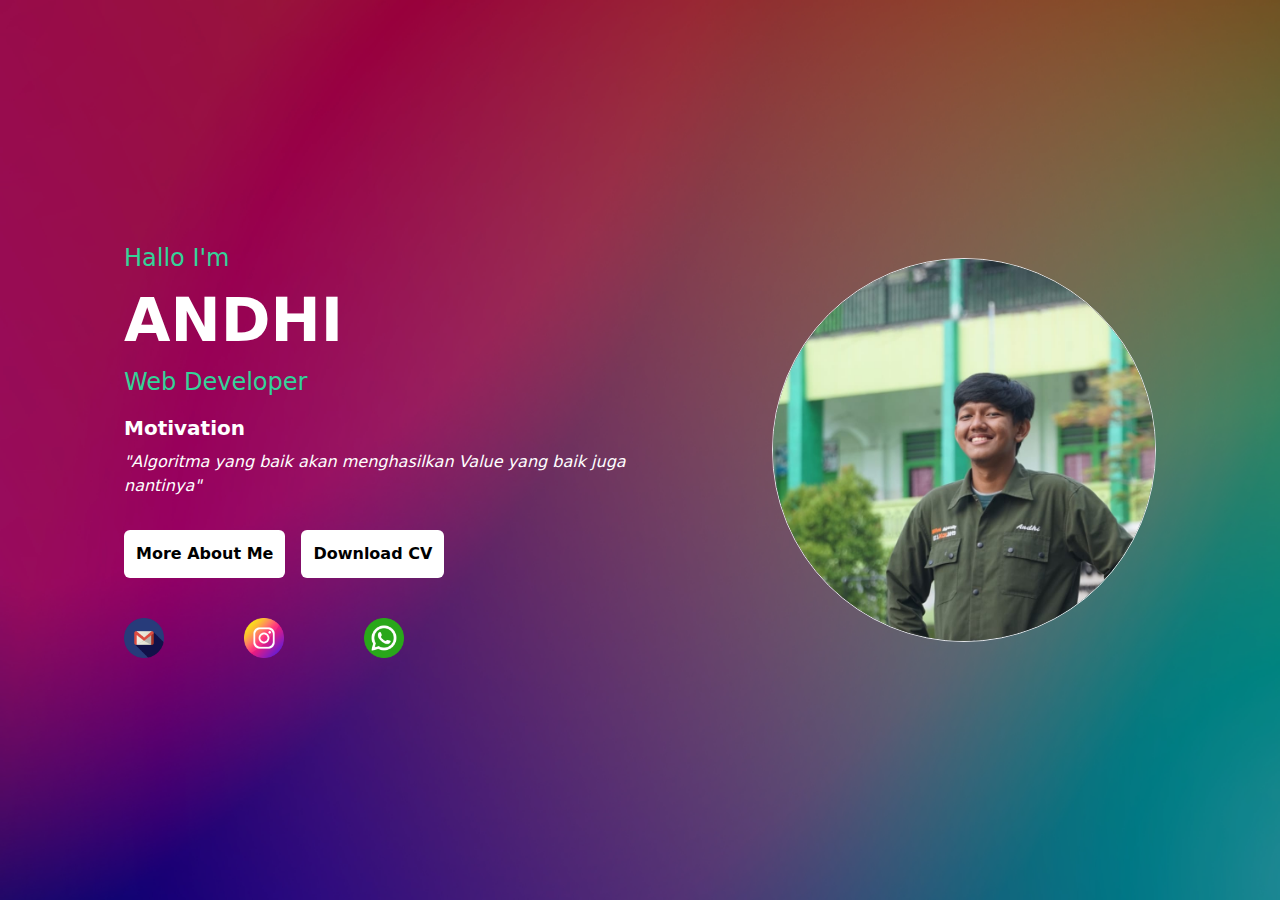
<file: index.html>
<!DOCTYPE html>
<html lang="en">
  <head>
    <meta charset="UTF-8" />
    <meta http-equiv="X-UA-Compatible" content="IE=edge" />
    <meta name="viewport" content="width=device-width, initial-scale=1.0" />
    <link rel="stylesheet" href="public/css/output.css" />
    <title>Web Portofolio</title>
    <style>
      * {
        padding: 0px;
        margin: 0px;
      }
      body {
        background-image: url("img/bg.jpg");
        background-size: cover;
        background-repeat: no-repeat;
        height: 100vh;
      }
    </style>
  </head>
  <body>
    <section class="h-[100vh] bg-black/40">
      <div class="px-4 lg:px-0 lg:container">
        <div class="relative flex flex-wrap h-[100vh] lg:px-20">
          <div
            class="lg:my-auto lg:mx-auto mt-4 w-full lg:w-1/2 order-2 lg:order-1"
          >
            <p
              class="mb-4 text-xl text-center lg:text-left sm:text-2xl text-emerald-400"
            >
              Hallo I'm
            </p>
            <h1
              class="text-3xl text-center lg:text-left sm:text-6xl font-bold text-white"
            >
              ANDHI
            </h1>
            <p
              class="mt-4 text-xl text-center lg:text-left sm:text-2xl text-emerald-400"
            >
              Web Developer
            </p>
            <div class="mt-4">
              <h1
                class="font-semibold text-white text-xl text-center lg:text-start"
              >
                Motivation
              </h1>
              <p class="italic text-white mt-2 text-center lg:text-start">
                "Algoritma yang baik akan menghasilkan Value yang baik juga
                nantinya"
              </p>
            </div>
            <div
              class="flex flex-wrap gap-4 mt-8 justify-center lg:justify-start"
            >
              <a href="about.html" class="p-3 rounded-md bg-white font-semibold"
                >More About Me</a
              >
              <a
                href="./img/cv.pdf"
                class="p-3 rounded-md bg-white font-semibold"
                >Download CV</a
              >
            </div>

            <div class="flex gap-x-20 mt-10 justify-center lg:justify-start">
              <a href="mailto:satriapinandhita80@gmail.com">
                <img src="img/gmail.png" alt="" class="w-10" />
              </a>
              <a href="https://www.instagram.com/agungandhita/">
                <img src="img/ig.png" alt="" class="w-10" />
              </a>
              <a href="https://wa.me/+6282231719219">
                <img src="img/wa.png" alt="" class="w-10" />
              </a>
            </div>
          </div>
          <img
            src="img/andhi.jpeg"
            alt=""
            class="object-cover w-64 h-64 lg:w-96 lg:h-96 rounded-full mx-auto border mt-auto lg:my-auto order-1 lg:order-2"
          />
        </div>
      </div>
    </section>
  </body>
</html>
</file>
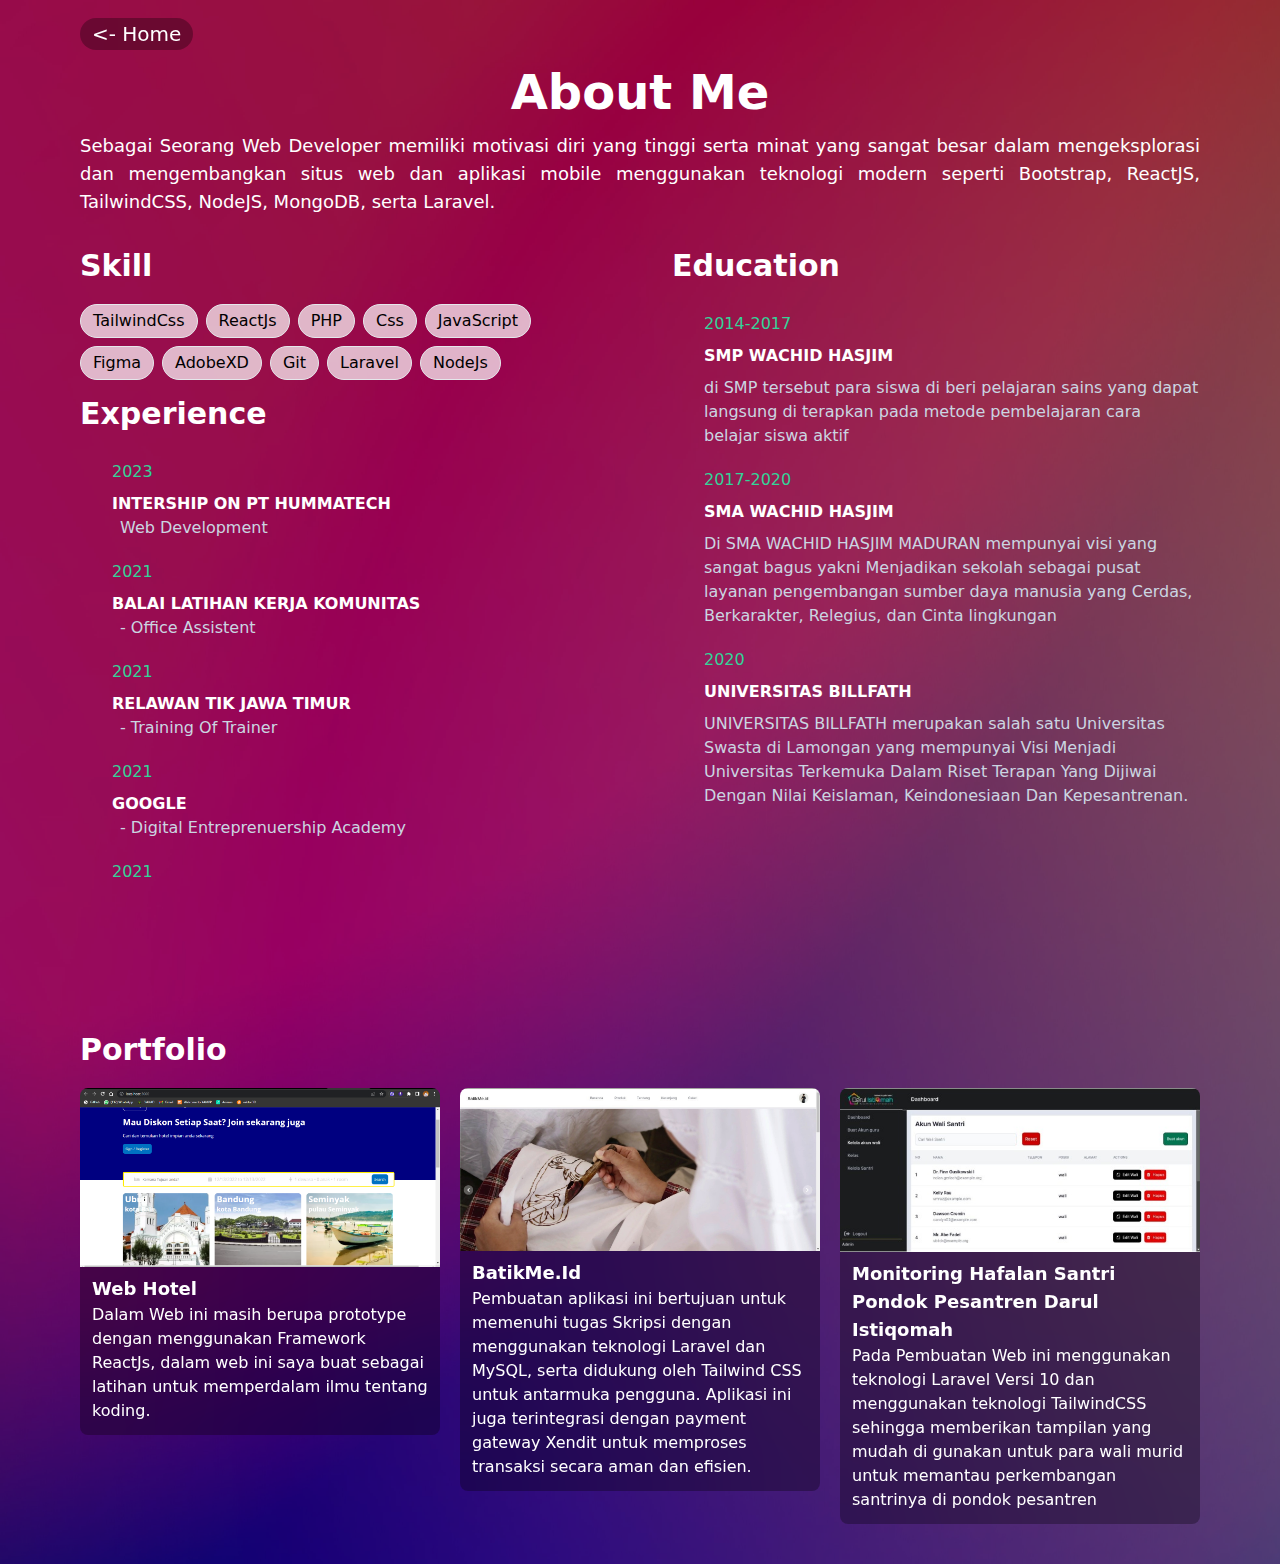
<file: about.html>
<!DOCTYPE html>
<html lang="en">
  <head>
    <meta charset="UTF-8" />
    <meta http-equiv="X-UA-Compatible" content="IE=edge" />
    <meta name="viewport" content="width=device-width, initial-scale=1.0" />
    <link rel="stylesheet" href="public/css/output.css" />
    <title>Web Portfolio</title>
    <style>
      * {
        padding: 0px;
        margin: 0px;
      }
      body {
        background-image: url("img/bg.jpg");
        background-size: cover;
        background-repeat: no-repeat;
      }
    </style>
  </head>
  <body>
    <section class="bg-black/40">
      <div class="px-4 sm:px-0 sm:container">
        <div class="xl:px-20 pt-5">
          <a
            href="index.html"
            class="text-white py-1 px-3 backdrop-blur-xl bg-black/30 rounded-full text-xl"
            ><- Home</a
          >
          <h1 class="text-white font-bold text-5xl text-center pt-5">
            About Me
          </h1>
          <p class="text-white text-lg mt-4 text-justify">
            Sebagai Seorang Web Developer memiliki motivasi diri yang tinggi
            serta minat yang sangat besar dalam mengeksplorasi dan mengembangkan
            situs web dan aplikasi mobile menggunakan teknologi modern seperti
            Bootstrap, ReactJS, TailwindCSS, NodeJS, MongoDB, serta Laravel.
          </p>
          <div class="lg:flex mt-8 gap-x-16">
            <div class="w-full lg:w-1/2">
              <h1 class="text-white text-3xl font-semibold">Skill</h1>
              <div class="flex flex-wrap gap-2 mt-5">
                <h1 class="py-1 px-3 bg-white/70 inline rounded-full border">
                  TailwindCss
                </h1>
                <h1 class="py-1 px-3 bg-white/70 inline rounded-full border">
                  ReactJs
                </h1>
                <h1 class="py-1 px-3 bg-white/70 inline rounded-full border">
                  PHP
                </h1>
                <h1 class="py-1 px-3 bg-white/70 inline rounded-full border">
                  Css
                </h1>
                <h1 class="py-1 px-3 bg-white/70 inline rounded-full border">
                  JavaScript
                </h1>
                <h1 class="py-1 px-3 bg-white/70 inline rounded-full border">
                  Figma
                </h1>
                <h1 class="py-1 px-3 bg-white/70 inline rounded-full border">
                  AdobeXD
                </h1>
                <h1 class="py-1 px-3 bg-white/70 inline rounded-full border">
                  Git
                </h1>
                <h1 class="py-1 px-3 bg-white/70 inline rounded-full border">
                  Laravel
                </h1>
                <h1 class="py-1 px-3 bg-white/70 inline rounded-full border">
                  NodeJs
                </h1>
              </div>

              <h1 class="text-white font-semibold text-3xl pb-2 mt-4">
                Experience
              </h1>
              <div class="overflow-auto h-[50vh]">
                <div class="mt-5 ml-8">
                  <h4 class="text-emerald-400">2023</h4>
                  <h1 class="font-semibold mt-2 text-white uppercase">
                    Intership on PT Hummatech
                  </h1>
                  <span class="font-normal text-slate-300 ml-2 capitalize"
                    >Web Development</span
                  >
                </div>
                <div class="mt-5 ml-8">
                  <h4 class="text-emerald-400">2021</h4>
                  <h1 class="font-semibold mt-2 text-white uppercase">
                    Balai latihan kerja komunitas
                  </h1>
                  <span class="font-normal text-slate-300 ml-2 capitalize"
                    >- Office assistent</span
                  >
                </div>
                <div class="mt-5 ml-8">
                  <h4 class="text-emerald-400">2021</h4>
                  <h1 class="font-semibold mt-2 text-white uppercase">
                    Relawan TIK Jawa Timur
                  </h1>
                  <span class="font-normal text-slate-300 ml-2 capitalize"
                    >- Training of Trainer</span
                  >
                </div>
                <div class="mt-5 ml-8">
                  <h4 class="text-emerald-400">2021</h4>
                  <h1 class="font-semibold mt-2 text-white uppercase">
                    Google
                  </h1>
                  <span class="font-normal text-slate-300 ml-2 capitalize"
                    >- Digital Entreprenuership Academy</span
                  >
                </div>
                <div class="mt-5 ml-8">
                  <h4 class="text-emerald-400">2021</h4>
                  <h1 class="font-semibold mt-2 text-white uppercase">
                    Bukalapak
                  </h1>
                  <span class="font-normal text-slate-300 ml-2 capitalize"
                    >- Kelas dasar Ngelapak</span
                  >
                </div>
              </div>
            </div>

            <div class="w-full lg:w-1/2">
              <h1 class="text-white font-semibold text-3xl pb-2">Education</h1>
              <div class="overflow-auto h-[80vh]">
                <div class="mt-5 ml-8">
                  <h4 class="text-emerald-400">2014-2017</h4>
                  <h1 class="font-semibold mt-2 text-white">
                    SMP WACHID HASJIM
                  </h1>
                  <p class="text-slate-300 text-start mt-2">
                    di SMP tersebut para siswa di beri pelajaran sains yang
                    dapat langsung di terapkan pada metode pembelajaran cara
                    belajar siswa aktif
                  </p>
                </div>
                <div class="mt-5 ml-8">
                  <h4 class="text-emerald-400">2017-2020</h4>
                  <h1 class="font-semibold mt-2 text-white">
                    SMA WACHID HASJIM
                  </h1>
                  <p class="text-slate-300 text-start mt-2">
                    Di SMA WACHID HASJIM MADURAN mempunyai visi yang sangat
                    bagus yakni Menjadikan sekolah sebagai pusat layanan
                    pengembangan sumber daya manusia yang Cerdas, Berkarakter,
                    Relegius, dan Cinta lingkungan
                  </p>
                </div>
                <div class="mt-5 ml-8">
                  <h4 class="text-emerald-400">2020</h4>
                  <h1 class="font-semibold mt-2 text-white">
                    UNIVERSITAS BILLFATH
                  </h1>
                  <p class="text-slate-300 text-start mt-2">
                    UNIVERSITAS BILLFATH merupakan salah satu Universitas Swasta
                    di Lamongan yang mempunyai Visi Menjadi Universitas
                    Terkemuka Dalam Riset Terapan Yang Dijiwai Dengan Nilai
                    Keislaman, Keindonesiaan Dan Kepesantrenan.
                  </p>
                </div>
              </div>
            </div>
          </div>
          <div class="mt-5 pb-10">
            <h1 class="text-white text-3xl font-semibold">Portfolio</h1>
            <div class="grid grid-cols-1 lg:grid-cols-3 md:grid-cols-2 mt-5 gap-5">

              <!-- Web Hotel Section -->
              <div>
                <a href="https://gohotel.netlify.app/" target="_blank">
                  <img
                    src="img/hotel.png"
                    alt="Hotel Web"
                    class="w-full object-cover rounded-t-lg"
                  />
                </a>
                <div class="pt-2 backdrop-blur-xl bg-black/30 rounded-b-lg p-3">
                  <h1 class="font-bold text-lg text-white capitalize">Web Hotel</h1>
                  <p id="description" class="text-white overflow-hidden">
                    Dalam Web ini masih berupa prototype dengan menggunakan Framework ReactJs,
                    dalam web ini saya buat sebagai latihan untuk memperdalam ilmu tentang koding.
                  </p>
                </div>
              </div>
            
              <!-- Web Batik Section -->
              <div>
                <a href="#" class="">
                  <img
                    src="img/masuk.jpeg"
                    alt="Batik Web"
                    class="w-full object-contain rounded-t-lg"
                  />
                </a>
                <div class="pt-2 backdrop-blur-xl bg-black/30 rounded-b-lg p-3">
                  <h1 class="font-bold text-lg text-white capitalize">BatikMe.id</h1>
                  <p class="text-white">
                    Pembuatan aplikasi ini bertujuan untuk memenuhi tugas Skripsi dengan menggunakan teknologi Laravel dan MySQL, serta didukung oleh Tailwind CSS untuk antarmuka pengguna. Aplikasi ini juga terintegrasi dengan payment gateway Xendit untuk memproses transaksi secara aman dan efisien.
                  </p>
                </div>
              </div>
              <div>
                <a href="#" class="">
                  <img
                    src="img/oke.jpeg"
                    alt="Batik Web"
                    class="w-full object-contain rounded-t-lg"
                  />
                </a>
                <div class="pt-2 backdrop-blur-xl bg-black/30 rounded-b-lg p-3">
                  <h1 class="font-bold text-lg text-white capitalize">Monitoring hafalan santri Pondok Pesantren Darul Istiqomah</h1>
                  <p class="text-white">
                   Pada Pembuatan Web ini menggunakan teknologi Laravel Versi 10 dan menggunakan teknologi TailwindCSS sehingga memberikan tampilan yang mudah di gunakan untuk para wali murid untuk memantau perkembangan santrinya di pondok pesantren
                  </p>
                </div>
              </div>
            </div>
            
          </div>
        </div>
      </div>
    </section>
  </body>
</html>
</file>
<file: public/css/output.css>
/*
! tailwindcss v3.3.2 | MIT License | https://tailwindcss.com
*/

/*
1. Prevent padding and border from affecting element width. (https://github.com/mozdevs/cssremedy/issues/4)
2. Allow adding a border to an element by just adding a border-width. (https://github.com/tailwindcss/tailwindcss/pull/116)
*/

*,
::before,
::after {
  box-sizing: border-box;
  /* 1 */
  border-width: 0;
  /* 2 */
  border-style: solid;
  /* 2 */
  border-color: #e5e7eb;
  /* 2 */
}

::before,
::after {
  --tw-content: '';
}

/*
1. Use a consistent sensible line-height in all browsers.
2. Prevent adjustments of font size after orientation changes in iOS.
3. Use a more readable tab size.
4. Use the user's configured `sans` font-family by default.
5. Use the user's configured `sans` font-feature-settings by default.
6. Use the user's configured `sans` font-variation-settings by default.
*/

html {
  line-height: 1.5;
  /* 1 */
  -webkit-text-size-adjust: 100%;
  /* 2 */
  -moz-tab-size: 4;
  /* 3 */
  -o-tab-size: 4;
     tab-size: 4;
  /* 3 */
  font-family: ui-sans-serif, system-ui, -apple-system, BlinkMacSystemFont, "Segoe UI", Roboto, "Helvetica Neue", Arial, "Noto Sans", sans-serif, "Apple Color Emoji", "Segoe UI Emoji", "Segoe UI Symbol", "Noto Color Emoji";
  /* 4 */
  font-feature-settings: normal;
  /* 5 */
  font-variation-settings: normal;
  /* 6 */
}

/*
1. Remove the margin in all browsers.
2. Inherit line-height from `html` so users can set them as a class directly on the `html` element.
*/

body {
  margin: 0;
  /* 1 */
  line-height: inherit;
  /* 2 */
}

/*
1. Add the correct height in Firefox.
2. Correct the inheritance of border color in Firefox. (https://bugzilla.mozilla.org/show_bug.cgi?id=190655)
3. Ensure horizontal rules are visible by default.
*/

hr {
  height: 0;
  /* 1 */
  color: inherit;
  /* 2 */
  border-top-width: 1px;
  /* 3 */
}

/*
Add the correct text decoration in Chrome, Edge, and Safari.
*/

abbr:where([title]) {
  -webkit-text-decoration: underline dotted;
          text-decoration: underline dotted;
}

/*
Remove the default font size and weight for headings.
*/

h1,
h2,
h3,
h4,
h5,
h6 {
  font-size: inherit;
  font-weight: inherit;
}

/*
Reset links to optimize for opt-in styling instead of opt-out.
*/

a {
  color: inherit;
  text-decoration: inherit;
}

/*
Add the correct font weight in Edge and Safari.
*/

b,
strong {
  font-weight: bolder;
}

/*
1. Use the user's configured `mono` font family by default.
2. Correct the odd `em` font sizing in all browsers.
*/

code,
kbd,
samp,
pre {
  font-family: ui-monospace, SFMono-Regular, Menlo, Monaco, Consolas, "Liberation Mono", "Courier New", monospace;
  /* 1 */
  font-size: 1em;
  /* 2 */
}

/*
Add the correct font size in all browsers.
*/

small {
  font-size: 80%;
}

/*
Prevent `sub` and `sup` elements from affecting the line height in all browsers.
*/

sub,
sup {
  font-size: 75%;
  line-height: 0;
  position: relative;
  vertical-align: baseline;
}

sub {
  bottom: -0.25em;
}

sup {
  top: -0.5em;
}

/*
1. Remove text indentation from table contents in Chrome and Safari. (https://bugs.chromium.org/p/chromium/issues/detail?id=999088, https://bugs.webkit.org/show_bug.cgi?id=201297)
2. Correct table border color inheritance in all Chrome and Safari. (https://bugs.chromium.org/p/chromium/issues/detail?id=935729, https://bugs.webkit.org/show_bug.cgi?id=195016)
3. Remove gaps between table borders by default.
*/

table {
  text-indent: 0;
  /* 1 */
  border-color: inherit;
  /* 2 */
  border-collapse: collapse;
  /* 3 */
}

/*
1. Change the font styles in all browsers.
2. Remove the margin in Firefox and Safari.
3. Remove default padding in all browsers.
*/

button,
input,
optgroup,
select,
textarea {
  font-family: inherit;
  /* 1 */
  font-size: 100%;
  /* 1 */
  font-weight: inherit;
  /* 1 */
  line-height: inherit;
  /* 1 */
  color: inherit;
  /* 1 */
  margin: 0;
  /* 2 */
  padding: 0;
  /* 3 */
}

/*
Remove the inheritance of text transform in Edge and Firefox.
*/

button,
select {
  text-transform: none;
}

/*
1. Correct the inability to style clickable types in iOS and Safari.
2. Remove default button styles.
*/

button,
[type='button'],
[type='reset'],
[type='submit'] {
  -webkit-appearance: button;
  /* 1 */
  background-color: transparent;
  /* 2 */
  background-image: none;
  /* 2 */
}

/*
Use the modern Firefox focus style for all focusable elements.
*/

:-moz-focusring {
  outline: auto;
}

/*
Remove the additional `:invalid` styles in Firefox. (https://github.com/mozilla/gecko-dev/blob/2f9eacd9d3d995c937b4251a5557d95d494c9be1/layout/style/res/forms.css#L728-L737)
*/

:-moz-ui-invalid {
  box-shadow: none;
}

/*
Add the correct vertical alignment in Chrome and Firefox.
*/

progress {
  vertical-align: baseline;
}

/*
Correct the cursor style of increment and decrement buttons in Safari.
*/

::-webkit-inner-spin-button,
::-webkit-outer-spin-button {
  height: auto;
}

/*
1. Correct the odd appearance in Chrome and Safari.
2. Correct the outline style in Safari.
*/

[type='search'] {
  -webkit-appearance: textfield;
  /* 1 */
  outline-offset: -2px;
  /* 2 */
}

/*
Remove the inner padding in Chrome and Safari on macOS.
*/

::-webkit-search-decoration {
  -webkit-appearance: none;
}

/*
1. Correct the inability to style clickable types in iOS and Safari.
2. Change font properties to `inherit` in Safari.
*/

::-webkit-file-upload-button {
  -webkit-appearance: button;
  /* 1 */
  font: inherit;
  /* 2 */
}

/*
Add the correct display in Chrome and Safari.
*/

summary {
  display: list-item;
}

/*
Removes the default spacing and border for appropriate elements.
*/

blockquote,
dl,
dd,
h1,
h2,
h3,
h4,
h5,
h6,
hr,
figure,
p,
pre {
  margin: 0;
}

fieldset {
  margin: 0;
  padding: 0;
}

legend {
  padding: 0;
}

ol,
ul,
menu {
  list-style: none;
  margin: 0;
  padding: 0;
}

/*
Prevent resizing textareas horizontally by default.
*/

textarea {
  resize: vertical;
}

/*
1. Reset the default placeholder opacity in Firefox. (https://github.com/tailwindlabs/tailwindcss/issues/3300)
2. Set the default placeholder color to the user's configured gray 400 color.
*/

input::-moz-placeholder, textarea::-moz-placeholder {
  opacity: 1;
  /* 1 */
  color: #9ca3af;
  /* 2 */
}

input::placeholder,
textarea::placeholder {
  opacity: 1;
  /* 1 */
  color: #9ca3af;
  /* 2 */
}

/*
Set the default cursor for buttons.
*/

button,
[role="button"] {
  cursor: pointer;
}

/*
Make sure disabled buttons don't get the pointer cursor.
*/

:disabled {
  cursor: default;
}

/*
1. Make replaced elements `display: block` by default. (https://github.com/mozdevs/cssremedy/issues/14)
2. Add `vertical-align: middle` to align replaced elements more sensibly by default. (https://github.com/jensimmons/cssremedy/issues/14#issuecomment-634934210)
   This can trigger a poorly considered lint error in some tools but is included by design.
*/

img,
svg,
video,
canvas,
audio,
iframe,
embed,
object {
  display: block;
  /* 1 */
  vertical-align: middle;
  /* 2 */
}

/*
Constrain images and videos to the parent width and preserve their intrinsic aspect ratio. (https://github.com/mozdevs/cssremedy/issues/14)
*/

img,
video {
  max-width: 100%;
  height: auto;
}

/* Make elements with the HTML hidden attribute stay hidden by default */

[hidden] {
  display: none;
}

*, ::before, ::after {
  --tw-border-spacing-x: 0;
  --tw-border-spacing-y: 0;
  --tw-translate-x: 0;
  --tw-translate-y: 0;
  --tw-rotate: 0;
  --tw-skew-x: 0;
  --tw-skew-y: 0;
  --tw-scale-x: 1;
  --tw-scale-y: 1;
  --tw-pan-x:  ;
  --tw-pan-y:  ;
  --tw-pinch-zoom:  ;
  --tw-scroll-snap-strictness: proximity;
  --tw-gradient-from-position:  ;
  --tw-gradient-via-position:  ;
  --tw-gradient-to-position:  ;
  --tw-ordinal:  ;
  --tw-slashed-zero:  ;
  --tw-numeric-figure:  ;
  --tw-numeric-spacing:  ;
  --tw-numeric-fraction:  ;
  --tw-ring-inset:  ;
  --tw-ring-offset-width: 0px;
  --tw-ring-offset-color: #fff;
  --tw-ring-color: rgb(59 130 246 / 0.5);
  --tw-ring-offset-shadow: 0 0 #0000;
  --tw-ring-shadow: 0 0 #0000;
  --tw-shadow: 0 0 #0000;
  --tw-shadow-colored: 0 0 #0000;
  --tw-blur:  ;
  --tw-brightness:  ;
  --tw-contrast:  ;
  --tw-grayscale:  ;
  --tw-hue-rotate:  ;
  --tw-invert:  ;
  --tw-saturate:  ;
  --tw-sepia:  ;
  --tw-drop-shadow:  ;
  --tw-backdrop-blur:  ;
  --tw-backdrop-brightness:  ;
  --tw-backdrop-contrast:  ;
  --tw-backdrop-grayscale:  ;
  --tw-backdrop-hue-rotate:  ;
  --tw-backdrop-invert:  ;
  --tw-backdrop-opacity:  ;
  --tw-backdrop-saturate:  ;
  --tw-backdrop-sepia:  ;
}

::backdrop {
  --tw-border-spacing-x: 0;
  --tw-border-spacing-y: 0;
  --tw-translate-x: 0;
  --tw-translate-y: 0;
  --tw-rotate: 0;
  --tw-skew-x: 0;
  --tw-skew-y: 0;
  --tw-scale-x: 1;
  --tw-scale-y: 1;
  --tw-pan-x:  ;
  --tw-pan-y:  ;
  --tw-pinch-zoom:  ;
  --tw-scroll-snap-strictness: proximity;
  --tw-gradient-from-position:  ;
  --tw-gradient-via-position:  ;
  --tw-gradient-to-position:  ;
  --tw-ordinal:  ;
  --tw-slashed-zero:  ;
  --tw-numeric-figure:  ;
  --tw-numeric-spacing:  ;
  --tw-numeric-fraction:  ;
  --tw-ring-inset:  ;
  --tw-ring-offset-width: 0px;
  --tw-ring-offset-color: #fff;
  --tw-ring-color: rgb(59 130 246 / 0.5);
  --tw-ring-offset-shadow: 0 0 #0000;
  --tw-ring-shadow: 0 0 #0000;
  --tw-shadow: 0 0 #0000;
  --tw-shadow-colored: 0 0 #0000;
  --tw-blur:  ;
  --tw-brightness:  ;
  --tw-contrast:  ;
  --tw-grayscale:  ;
  --tw-hue-rotate:  ;
  --tw-invert:  ;
  --tw-saturate:  ;
  --tw-sepia:  ;
  --tw-drop-shadow:  ;
  --tw-backdrop-blur:  ;
  --tw-backdrop-brightness:  ;
  --tw-backdrop-contrast:  ;
  --tw-backdrop-grayscale:  ;
  --tw-backdrop-hue-rotate:  ;
  --tw-backdrop-invert:  ;
  --tw-backdrop-opacity:  ;
  --tw-backdrop-saturate:  ;
  --tw-backdrop-sepia:  ;
}

.container {
  width: 100%;
  margin-right: auto;
  margin-left: auto;
  padding-right: 2rem;
  padding-left: 2rem;
}

@media (min-width: 640px) {
  .container {
    max-width: 640px;
  }
}

@media (min-width: 768px) {
  .container {
    max-width: 768px;
  }
}

@media (min-width: 1024px) {
  .container {
    max-width: 1024px;
  }
}

@media (min-width: 1280px) {
  .container {
    max-width: 1280px;
  }
}

@media (min-width: 1536px) {
  .container {
    max-width: 1536px;
  }
}

.relative {
  position: relative;
}

.order-1 {
  order: 1;
}

.order-2 {
  order: 2;
}

.mx-auto {
  margin-left: auto;
  margin-right: auto;
}

.mb-4 {
  margin-bottom: 1rem;
}

.ml-2 {
  margin-left: 0.5rem;
}

.ml-8 {
  margin-left: 2rem;
}

.mt-10 {
  margin-top: 2.5rem;
}

.mt-2 {
  margin-top: 0.5rem;
}

.mt-4 {
  margin-top: 1rem;
}

.mt-5 {
  margin-top: 1.25rem;
}

.mt-8 {
  margin-top: 2rem;
}

.mt-auto {
  margin-top: auto;
}

.line-clamp-3 {
  overflow: hidden;
  display: -webkit-box;
  -webkit-box-orient: vertical;
  -webkit-line-clamp: 3;
}

.block {
  display: block;
}

.inline {
  display: inline;
}

.flex {
  display: flex;
}

.grid {
  display: grid;
}

.hidden {
  display: none;
}

.h-64 {
  height: 16rem;
}

.h-\[100vh\] {
  height: 100vh;
}

.h-\[50vh\] {
  height: 50vh;
}

.h-\[80vh\] {
  height: 80vh;
}

.w-10 {
  width: 2.5rem;
}

.w-64 {
  width: 16rem;
}

.w-full {
  width: 100%;
}

.transform {
  transform: translate(var(--tw-translate-x), var(--tw-translate-y)) rotate(var(--tw-rotate)) skewX(var(--tw-skew-x)) skewY(var(--tw-skew-y)) scaleX(var(--tw-scale-x)) scaleY(var(--tw-scale-y));
}

.cursor-pointer {
  cursor: pointer;
}

.grid-cols-1 {
  grid-template-columns: repeat(1, minmax(0, 1fr));
}

.flex-wrap {
  flex-wrap: wrap;
}

.justify-center {
  justify-content: center;
}

.gap-2 {
  gap: 0.5rem;
}

.gap-4 {
  gap: 1rem;
}

.gap-5 {
  gap: 1.25rem;
}

.gap-x-16 {
  -moz-column-gap: 4rem;
       column-gap: 4rem;
}

.gap-x-20 {
  -moz-column-gap: 5rem;
       column-gap: 5rem;
}

.overflow-auto {
  overflow: auto;
}

.overflow-hidden {
  overflow: hidden;
}

.rounded-full {
  border-radius: 9999px;
}

.rounded-md {
  border-radius: 0.375rem;
}

.rounded-b-lg {
  border-bottom-right-radius: 0.5rem;
  border-bottom-left-radius: 0.5rem;
}

.rounded-t-lg {
  border-top-left-radius: 0.5rem;
  border-top-right-radius: 0.5rem;
}

.border {
  border-width: 1px;
}

.bg-black\/30 {
  background-color: rgb(0 0 0 / 0.3);
}

.bg-black\/40 {
  background-color: rgb(0 0 0 / 0.4);
}

.bg-white {
  --tw-bg-opacity: 1;
  background-color: rgb(255 255 255 / var(--tw-bg-opacity));
}

.bg-white\/70 {
  background-color: rgb(255 255 255 / 0.7);
}

.object-contain {
  -o-object-fit: contain;
     object-fit: contain;
}

.object-cover {
  -o-object-fit: cover;
     object-fit: cover;
}

.p-3 {
  padding: 0.75rem;
}

.px-3 {
  padding-left: 0.75rem;
  padding-right: 0.75rem;
}

.px-4 {
  padding-left: 1rem;
  padding-right: 1rem;
}

.py-1 {
  padding-top: 0.25rem;
  padding-bottom: 0.25rem;
}

.pb-10 {
  padding-bottom: 2.5rem;
}

.pb-2 {
  padding-bottom: 0.5rem;
}

.pt-2 {
  padding-top: 0.5rem;
}

.pt-5 {
  padding-top: 1.25rem;
}

.text-center {
  text-align: center;
}

.text-justify {
  text-align: justify;
}

.text-start {
  text-align: start;
}

.text-3xl {
  font-size: 1.875rem;
  line-height: 2.25rem;
}

.text-5xl {
  font-size: 3rem;
  line-height: 1;
}

.text-lg {
  font-size: 1.125rem;
  line-height: 1.75rem;
}

.text-xl {
  font-size: 1.25rem;
  line-height: 1.75rem;
}

.font-bold {
  font-weight: 700;
}

.font-normal {
  font-weight: 400;
}

.font-semibold {
  font-weight: 600;
}

.uppercase {
  text-transform: uppercase;
}

.capitalize {
  text-transform: capitalize;
}

.italic {
  font-style: italic;
}

.text-emerald-400 {
  --tw-text-opacity: 1;
  color: rgb(52 211 153 / var(--tw-text-opacity));
}

.text-slate-300 {
  --tw-text-opacity: 1;
  color: rgb(203 213 225 / var(--tw-text-opacity));
}

.text-white {
  --tw-text-opacity: 1;
  color: rgb(255 255 255 / var(--tw-text-opacity));
}

.text-blue-500 {
  --tw-text-opacity: 1;
  color: rgb(59 130 246 / var(--tw-text-opacity));
}

.backdrop-blur-xl {
  --tw-backdrop-blur: blur(24px);
  -webkit-backdrop-filter: var(--tw-backdrop-blur) var(--tw-backdrop-brightness) var(--tw-backdrop-contrast) var(--tw-backdrop-grayscale) var(--tw-backdrop-hue-rotate) var(--tw-backdrop-invert) var(--tw-backdrop-opacity) var(--tw-backdrop-saturate) var(--tw-backdrop-sepia);
          backdrop-filter: var(--tw-backdrop-blur) var(--tw-backdrop-brightness) var(--tw-backdrop-contrast) var(--tw-backdrop-grayscale) var(--tw-backdrop-hue-rotate) var(--tw-backdrop-invert) var(--tw-backdrop-opacity) var(--tw-backdrop-saturate) var(--tw-backdrop-sepia);
}

.transition-all {
  transition-property: all;
  transition-timing-function: cubic-bezier(0.4, 0, 0.2, 1);
  transition-duration: 150ms;
}

.duration-500 {
  transition-duration: 500ms;
}

.ease-in-out {
  transition-timing-function: cubic-bezier(0.4, 0, 0.2, 1);
}

.line-clamp-3 {
  overflow: hidden;
  display: -webkit-box;
  -webkit-box-orient: vertical;
  -webkit-line-clamp: 3;
}

.side-active {
  --tw-bg-opacity: 1;
  background-color: rgb(0 0 0 / var(--tw-bg-opacity));
  --tw-text-opacity: 1;
  color: rgb(255 255 255 / var(--tw-text-opacity));
}

.search {
  border-bottom-width: 2px;
  --tw-border-opacity: 1;
  border-color: rgb(0 0 0 / var(--tw-border-opacity));
}

@media (min-width: 640px) {
  .sm\:container {
    width: 100%;
    margin-right: auto;
    margin-left: auto;
    padding-right: 2rem;
    padding-left: 2rem;
  }

  @media (min-width: 640px) {
    .sm\:container {
      max-width: 640px;
    }
  }

  @media (min-width: 768px) {
    .sm\:container {
      max-width: 768px;
    }
  }

  @media (min-width: 1024px) {
    .sm\:container {
      max-width: 1024px;
    }
  }

  @media (min-width: 1280px) {
    .sm\:container {
      max-width: 1280px;
    }
  }

  @media (min-width: 1536px) {
    .sm\:container {
      max-width: 1536px;
    }
  }
}

@media (min-width: 1024px) {
  .lg\:container {
    width: 100%;
    margin-right: auto;
    margin-left: auto;
    padding-right: 2rem;
    padding-left: 2rem;
  }

  @media (min-width: 640px) {
    .lg\:container {
      max-width: 640px;
    }
  }

  @media (min-width: 768px) {
    .lg\:container {
      max-width: 768px;
    }
  }

  @media (min-width: 1024px) {
    .lg\:container {
      max-width: 1024px;
    }
  }

  @media (min-width: 1280px) {
    .lg\:container {
      max-width: 1280px;
    }
  }

  @media (min-width: 1536px) {
    .lg\:container {
      max-width: 1536px;
    }
  }
}

.hover\:text-blue-700:hover {
  --tw-text-opacity: 1;
  color: rgb(29 78 216 / var(--tw-text-opacity));
}

.focus\:outline-none:focus {
  outline: 2px solid transparent;
  outline-offset: 2px;
}

.peer:checked ~ .peer-checked\:line-clamp-none {
  overflow: visible;
  display: block;
  -webkit-box-orient: horizontal;
  -webkit-line-clamp: none;
}

.peer:checked ~ .peer-checked\:inline {
  display: inline;
}

.peer:checked ~ .peer-checked\:hidden {
  display: none;
}

.peer:checked ~ .peer-checked\:line-clamp-none {
  -webkit-line-clamp: unset;
}

@media (min-width: 640px) {
  .sm\:px-0 {
    padding-left: 0px;
    padding-right: 0px;
  }

  .sm\:text-2xl {
    font-size: 1.5rem;
    line-height: 2rem;
  }

  .sm\:text-6xl {
    font-size: 3.75rem;
    line-height: 1;
  }
}

@media (min-width: 768px) {
  .md\:grid-cols-2 {
    grid-template-columns: repeat(2, minmax(0, 1fr));
  }
}

@media (min-width: 1024px) {
  .lg\:order-1 {
    order: 1;
  }

  .lg\:order-2 {
    order: 2;
  }

  .lg\:mx-auto {
    margin-left: auto;
    margin-right: auto;
  }

  .lg\:my-auto {
    margin-top: auto;
    margin-bottom: auto;
  }

  .lg\:flex {
    display: flex;
  }

  .lg\:h-96 {
    height: 24rem;
  }

  .lg\:w-1\/2 {
    width: 50%;
  }

  .lg\:w-96 {
    width: 24rem;
  }

  .lg\:grid-cols-3 {
    grid-template-columns: repeat(3, minmax(0, 1fr));
  }

  .lg\:grid-cols-2 {
    grid-template-columns: repeat(2, minmax(0, 1fr));
  }

  .lg\:justify-start {
    justify-content: flex-start;
  }

  .lg\:px-0 {
    padding-left: 0px;
    padding-right: 0px;
  }

  .lg\:px-20 {
    padding-left: 5rem;
    padding-right: 5rem;
  }

  .lg\:text-left {
    text-align: left;
  }

  .lg\:text-start {
    text-align: start;
  }
}

@media (min-width: 1280px) {
  .xl\:px-20 {
    padding-left: 5rem;
    padding-right: 5rem;
  }
}
</file>
